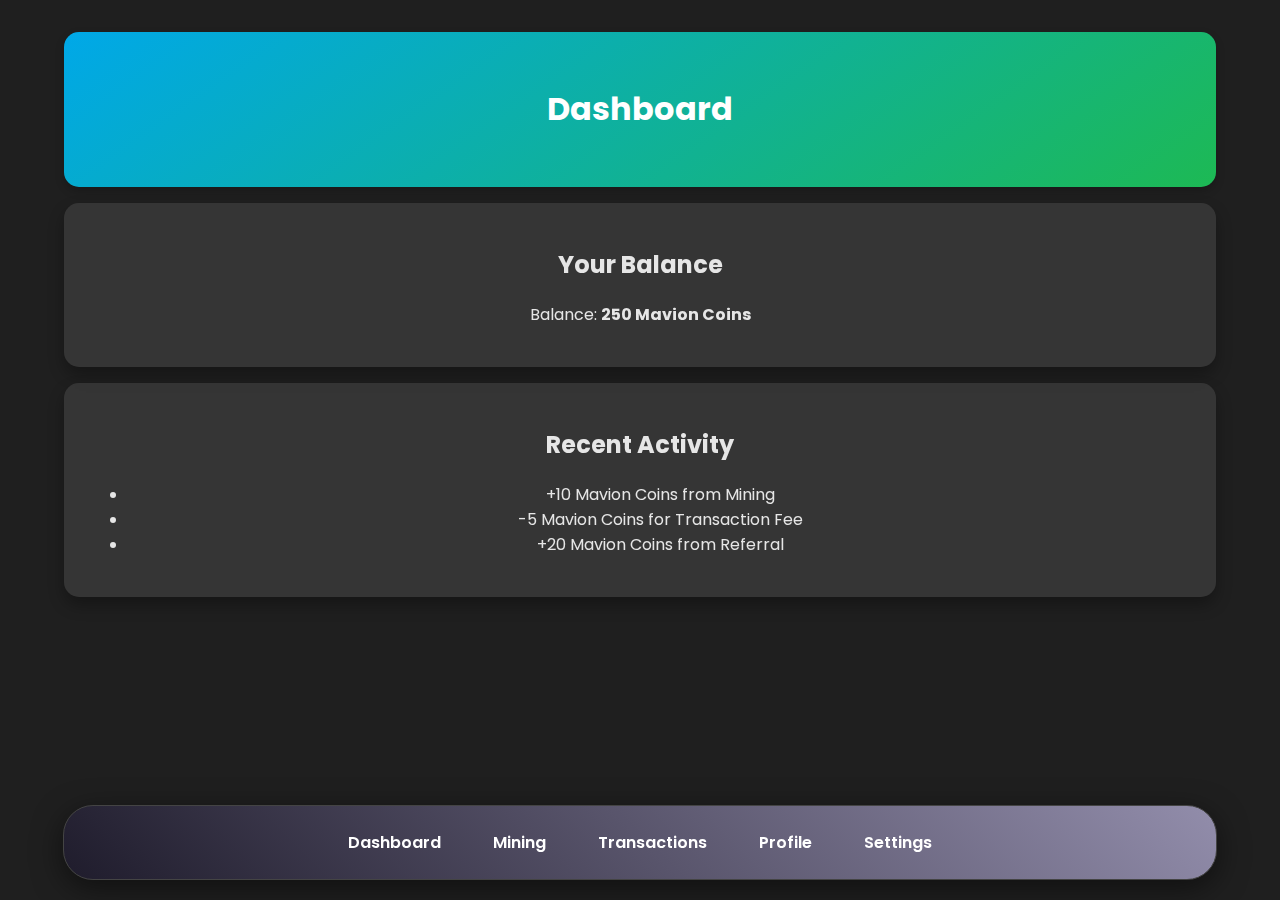
<file: m/index.html>
<!DOCTYPE html>
<html lang="en">
<head>
    <meta charset="UTF-8">
    <meta name="viewport" content="width=device-width, initial-scale=1.0">
    <title>Dashboard - Mining App</title>
    <link href="https://fonts.googleapis.com/css2?family=Poppins:wght@300;400;600&display=swap" rel="stylesheet">
    <link rel="stylesheet" href="styles.css">
    <link rel="stylesheet" href="style.css">
    <script src="script.js" defer></script>
</head>
<body>
    <!-- Main Content -->
    <div class="container">
        <header class="header">
            <h1>Dashboard</h1>
        </header>

        <!-- Balance Overview Section -->
        <section class="card">
            <h2>Your Balance</h2>
            <p>Balance: <strong>250 Mavion Coins</strong></p>
        </section>

        <!-- Recent Activity Section -->
        <section class="card">
            <h2>Recent Activity</h2>
            <ul>
                <li>+10 Mavion Coins from Mining</li>
                <li>-5 Mavion Coins for Transaction Fee</li>
                <li>+20 Mavion Coins from Referral</li>
            </ul>
        </section>
    </div>

    <!-- Fixed, Rounded Bottom Navigation Bar -->
    <nav class="navbar">
        <ul>
            <li><a href="index.html">Dashboard</a></li>
            <li><a href="mining.html">Mining</a></li>
            <li><a href="transactions.html">Transactions</a></li>
            <li><a href="profile.html">Profile</a></li>
            <li><a href="settings.html">Settings</a></li>
        </ul>
    </nav>
</body>
</html>
</file>
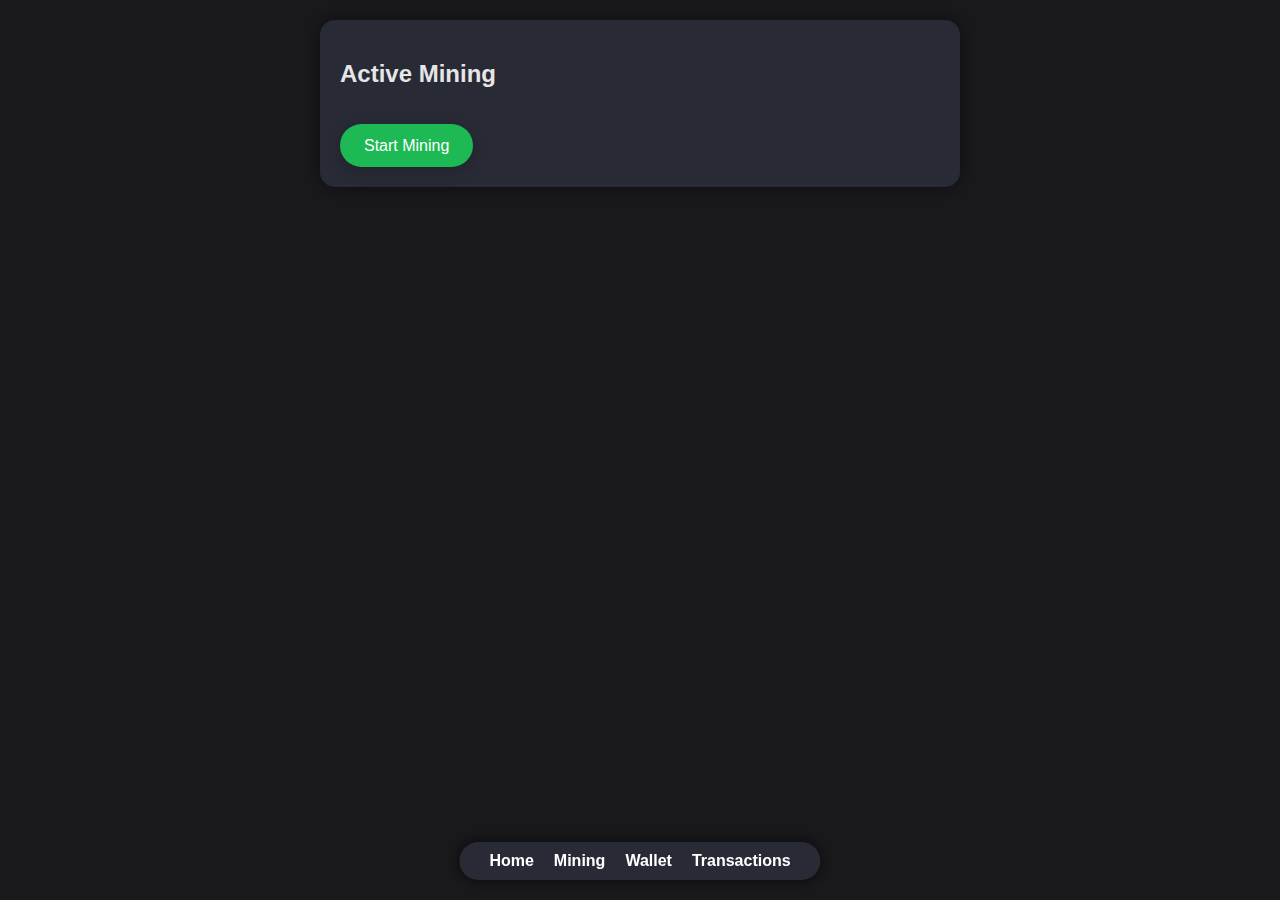
<file: mining.html>
<!DOCTYPE html>
<html lang="en">

<head>
    <meta charset="UTF-8">
    <meta http-equiv="X-UA-Compatible" content="IE=edge">
    <meta name="viewport" content="width=device-width, initial-scale=1.0">
    <title>Mavion Mining App - Mining</title>
    <link rel="stylesheet" href="styles.css">
    <link rel="stylesheet" href="st.css">
</head>

<body>
    <!-- Navigation Bar -->
    <nav class="floating-nav">
        <ul>
            <li><a href="index.html">Home</a></li>
            <li><a href="mining.html">Mining</a></li>
            <li><a href="wallet.html">Wallet</a></li>
            <li><a href="transactions.html">Transactions</a></li>
        </ul>
    </nav>

    <!-- Mining Section -->
    <section class="card">
        <h2>Active Mining</h2>
        <button class="button" id="startMining">Start Mining</button>

        <!-- Mining Rigs -->
        <div id="miningRigs" style="display: none;">
            <div class="rig" id="rig1">
                <p>Mining Speed: <span id="miningSpeed">0 H/s</span></p>
            </div>
            <div class="rig" id="rig2">
                <p>Mined Coins: <span id="minedCoinsDisplay">0 Mavion Coins</span></p>
            </div>
            <!-- Vertical Timer -->
            <div class="vertical-timer" id="miningTimer">08:00:00</div>
        </div>

        <!-- Claim Coins Button -->
        <button class="button" id="claimCoins" style="display: none;">Claim Coins</button>
    </section>

    <script src="/asset/mining.js/mining.js"></script>
</body>

</html>
</file>
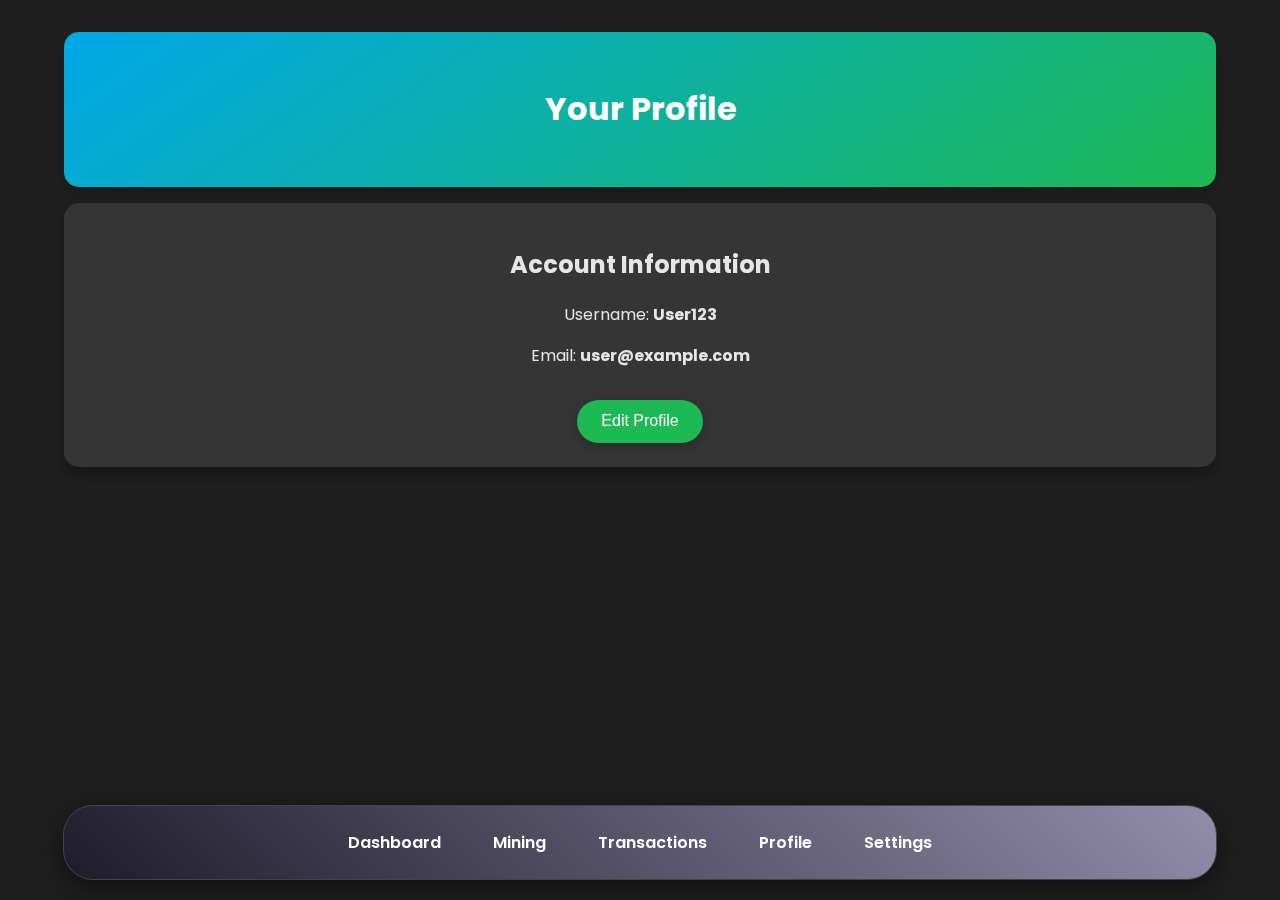
<file: profile.html>
<!DOCTYPE html>
<html lang="en">
<head>
    <meta charset="UTF-8">
    <meta name="viewport" content="width=device-width, initial-scale=1.0">
    <title>Profile - Mining App</title>
    <link href="https://fonts.googleapis.com/css2?family=Poppins:wght@300;400;600&display=swap" rel="stylesheet">
    <link rel="stylesheet" href="styles.css">
    <link rel="stylesheet" href="style.css">
    <script src="script.js" defer></script>
</head>
<body>
    <!-- Main Content -->
    <div class="container">
        <header class="header">
            <h1>Your Profile</h1>
        </header>

        <!-- Profile Information Section -->
        <section class="card">
            <h2>Account Information</h2>
            <p>Username: <strong>User123</strong></p>
            <p>Email: <strong>user@example.com</strong></p>
            <button class="button">Edit Profile</button>
        </section>
    </div>

    <!-- Fixed, Rounded Bottom Navigation Bar -->
    <nav class="navbar">
        <ul>
            <li><a href="index.html">Dashboard</a></li>
            <li><a href="mining.html">Mining</a></li>
            <li><a href="transactions.html">Transactions</a></li>
            <li><a href="profile.html">Profile</a></li>
            <li><a href="settings.html">Settings</a></li>
        </ul>
    </nav>
</body>
</html>
</file>
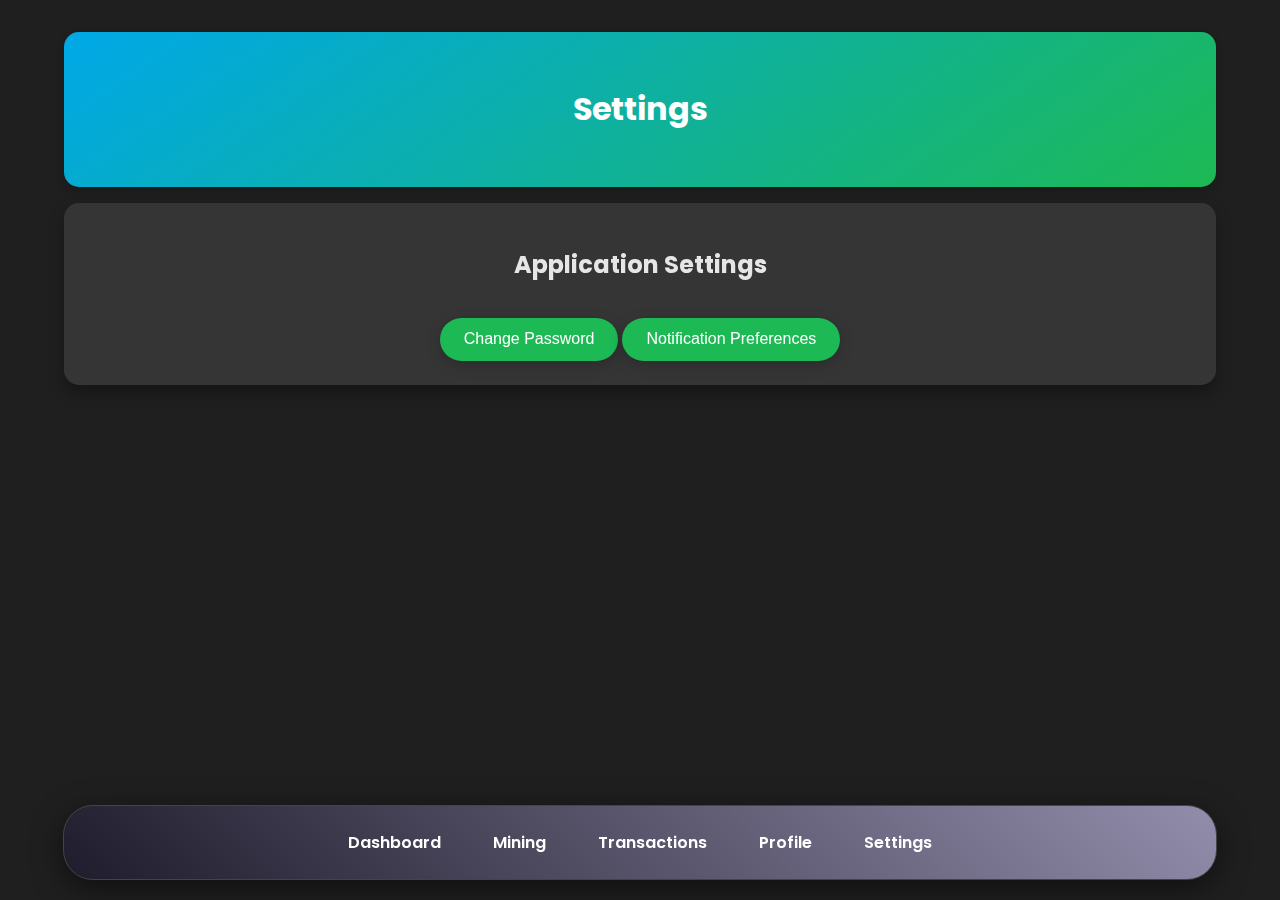
<file: settings.html>
<!DOCTYPE html>
<html lang="en">
<head>
    <meta charset="UTF-8">
    <meta name="viewport" content="width=device-width, initial-scale=1.0">
    <title>Settings - Mining App</title>
    <link href="https://fonts.googleapis.com/css2?family=Poppins:wght@300;400;600&display=swap" rel="stylesheet">
    <link rel="stylesheet" href="styles.css">
    <link rel="stylesheet" href="style.css">
    <script src="script.js" defer></script>
</head>
<body>
    <!-- Main Content -->
    <div class="container">
        <header class="header">
            <h1>Settings</h1>
        </header>

        <!-- Settings Options Section -->
        <section class="card">
            <h2>Application Settings</h2>
            <button class="button">Change Password</button>
            <button class="button">Notification Preferences</button>
        </section>
    </div>

    <!-- Fixed, Rounded Bottom Navigation Bar -->
    <nav class="navbar">
        <ul>
            <li><a href="index.html">Dashboard</a></li>
            <li><a href="mining.html">Mining</a></li>
            <li><a href="transactions.html">Transactions</a></li>
            <li><a href="profile.html">Profile</a></li>
            <li><a href="settings.html">Settings</a></li>
        </ul>
    </nav>
</body>
</html>
</file>
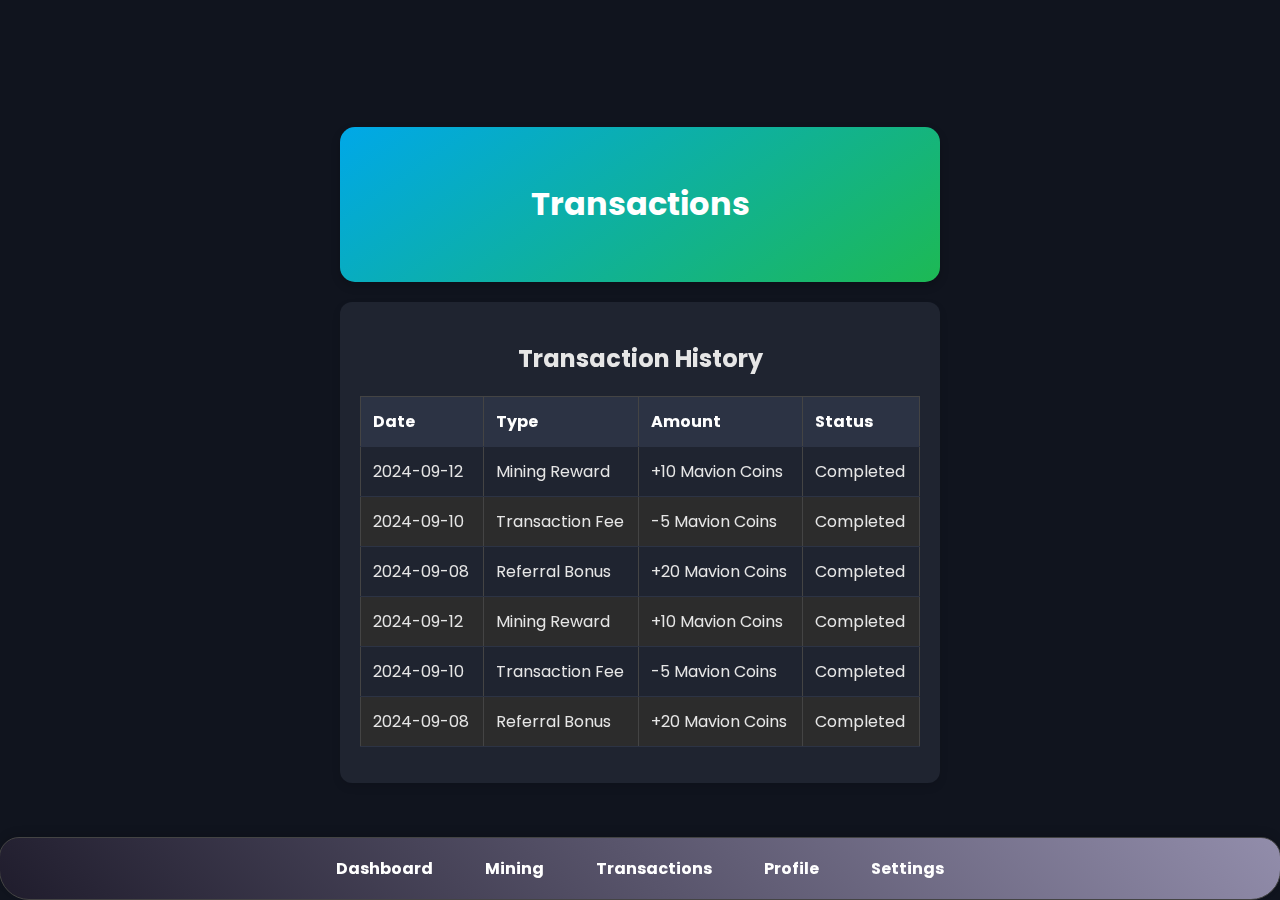
<file: transactions.html>
<!DOCTYPE html>
<html lang="en">
<head>
    <meta charset="UTF-8">
    <meta name="viewport" content="width=device-width, initial-scale=1.0">
    <title>Transactions - Mining App</title>
    <link href="https://fonts.googleapis.com/css2?family=Poppins:wght@300;400;600&display=swap" rel="stylesheet">
    <link rel="stylesheet" href="styles.css">
    <link rel="stylesheet" href="style.css">
    <link rel="stylesheet" href="/asset/tran/styles.css">
    <script src="/asset/tran/script.js"></script>
    <script src="script.js" defer></script>
</head>
<body>
    <!-- Main Content -->
    <div class="container">
        <header class="header">
            <h1>Transactions</h1>
        </header>

        <!-- Transaction History Section -->
        <section class="card">
            <h2>Transaction History</h2>
            <table class="transaction-table">
                <thead>
                    <tr>
                        <th>Date</th>
                        <th>Type</th>
                        <th>Amount</th>
                        <th>Status</th>
                    </tr>
                </thead>
                <tbody id="transactionHistory">
                    <!-- Example Transactions -->
                    <tr>
                        <td>2024-09-12</td>
                        <td>Mining Reward</td>
                        <td>+10 Mavion Coins</td>
                        <td>Completed</td>
                    </tr>
                    <tr>
                        <td>2024-09-10</td>
                        <td>Transaction Fee</td>
                        <td>-5 Mavion Coins</td>
                        <td>Completed</td>
                    </tr>
                    <tr>
                        <td>2024-09-08</td>
                        <td>Referral Bonus</td>
                        <td>+20 Mavion Coins</td>
                        <td>Completed</td>
                    </tr>
                </tbody>
            </table>
        </section>
    </div>

    <!-- Fixed, Rounded Bottom Navigation Bar -->
    <nav class="navbar">
        <ul>
            <li><a href="index.html">Dashboard</a></li>
            <li><a href="mining.html">Mining</a></li>
            <li><a href="transactions.html">Transactions</a></li>
            <li><a href="profile.html">Profile</a></li>
            <li><a href="settings.html">Settings</a></li>
        </ul>
    </nav>
</body>
</html>
</file>
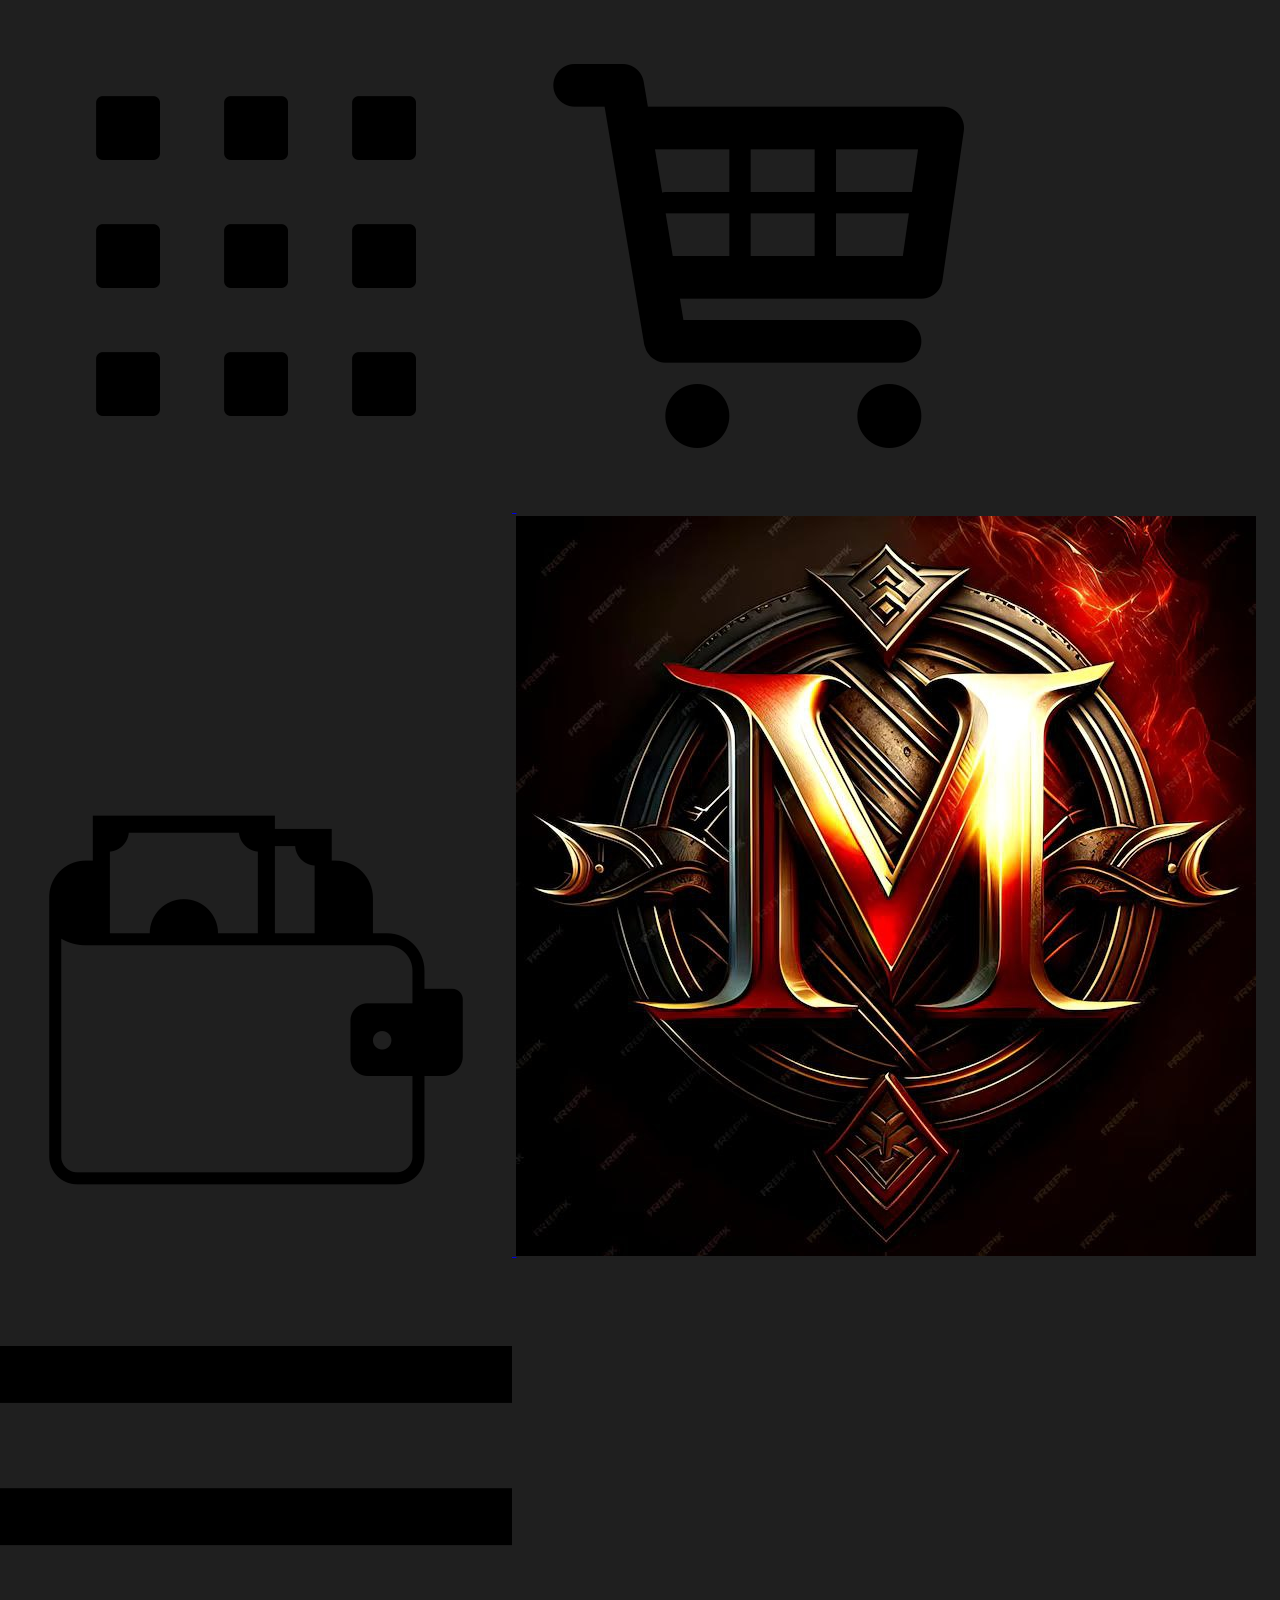
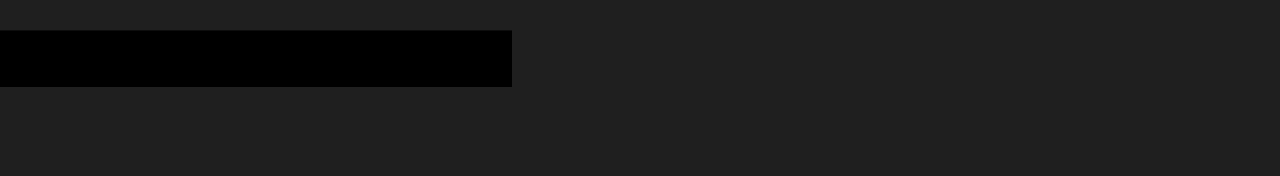
<file: asset/mavion.html>
<!DOCTYPE html>
<html lang="en">
<head>
    <meta charset="UTF-8">
    <meta name="viewport" content="width=device-width, initial-scale=1.0">
    <title>Document</title>
</head>
<link rel="stylesheet" href="../style.css">
<body>

    

    <div class="footer-bar">
        <div class="footer-icons">
            <div class="nav-bar">
                <div class="Icon-wrapper">
                    <a href="../index.html" class="nav-item">
                        <img src="../asset/image/icon/211671_grid_icon.png" alt="Icon 1" class="icon">
                    </a>
                    <a href="cart.html" class="nav-item">
                        <img src="../asset/image/icon/216477_shopping_cart_icon.png" alt="Icon 2" class="icon">
                    </a>
                    <a href="withdraw.html" class="nav-item">
                        <img src="../asset/image/icon/3525379_buy_cash_finance_money_payment_icon.png" alt="Icon 3" class="icon">
                    </a>
                    <a href="mavion.html" class="nav-item">
                        <img src="../asset/image/logo/IMG_20240812_070511_283.jpg" alt="Icon 4" class="icon">
                    </a>
                    <a href="setting.html" class="nav-item">
                        <img src="../asset/image/icon/326672_menu_icon (1).png" alt="Icon 5" class="icon">
                    </a>
              </div>
            </div>
        </div>
    </div>
</body>
</html>
</file>
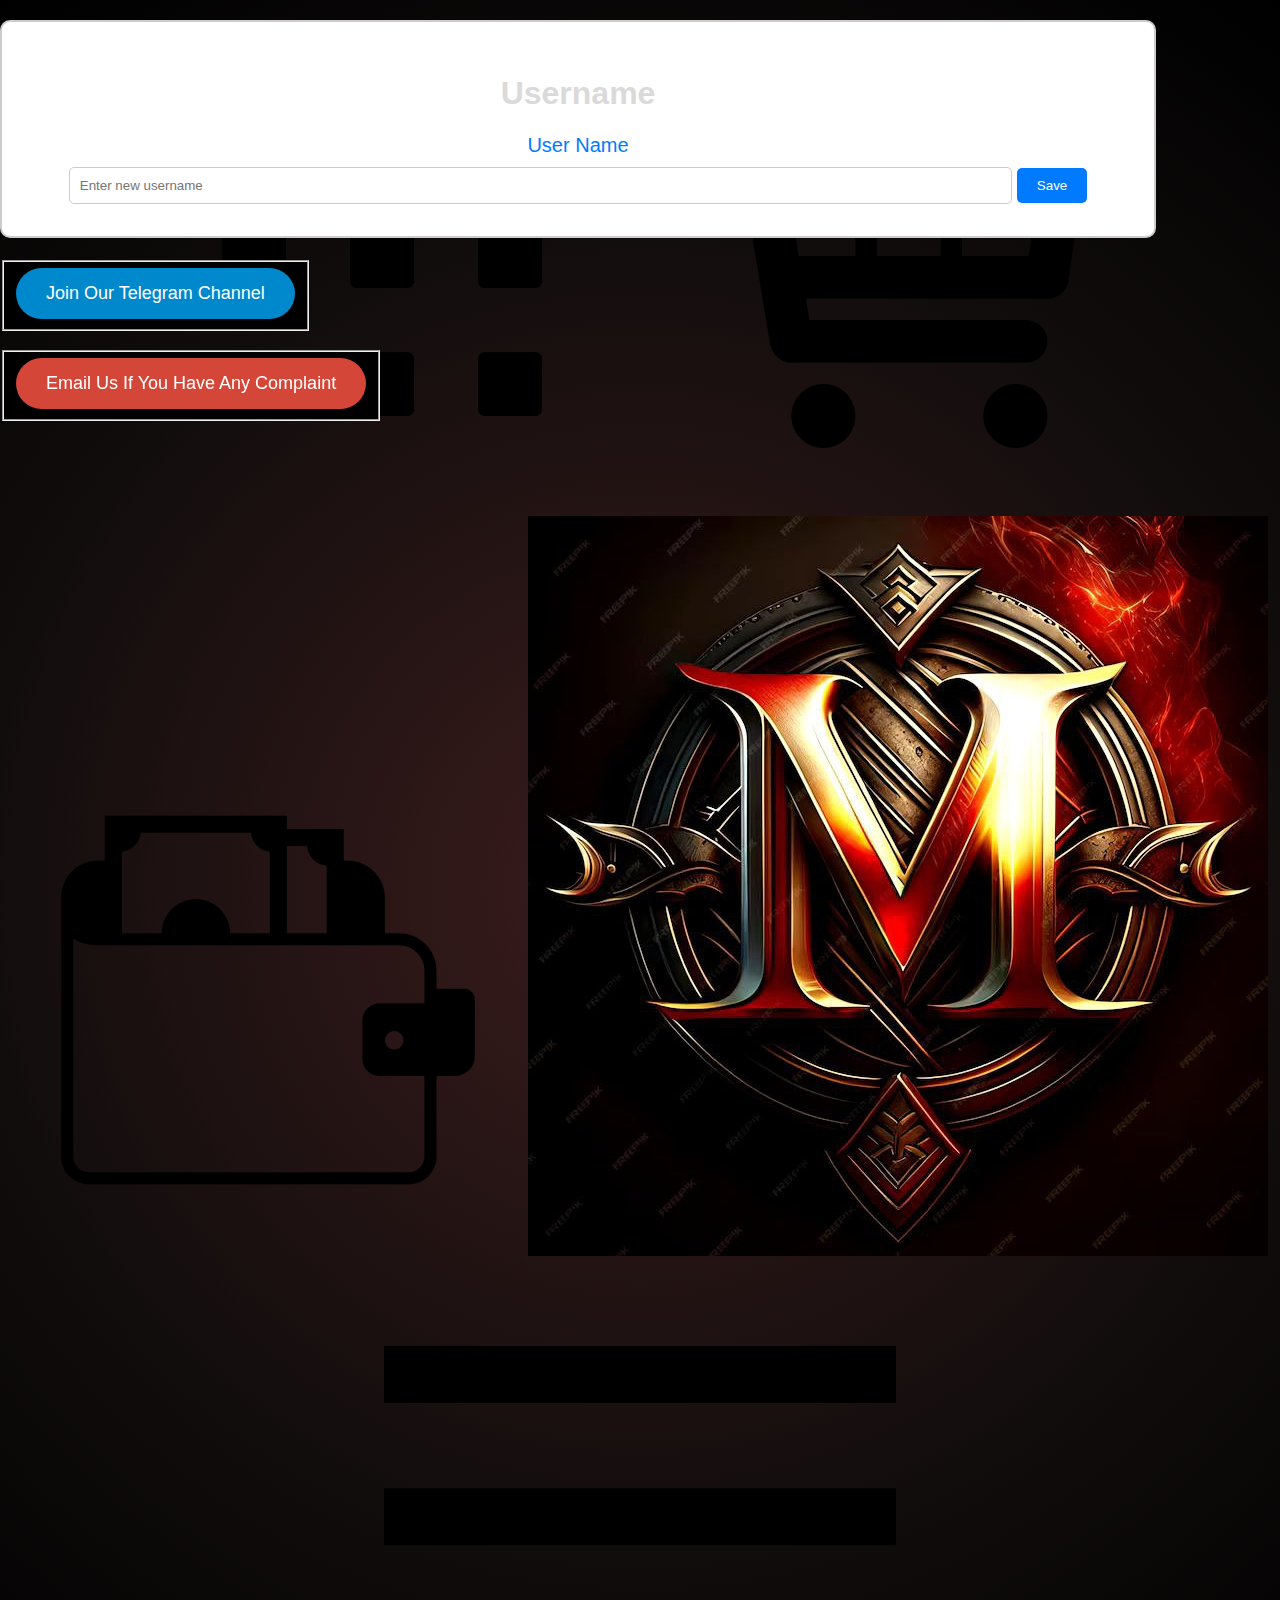
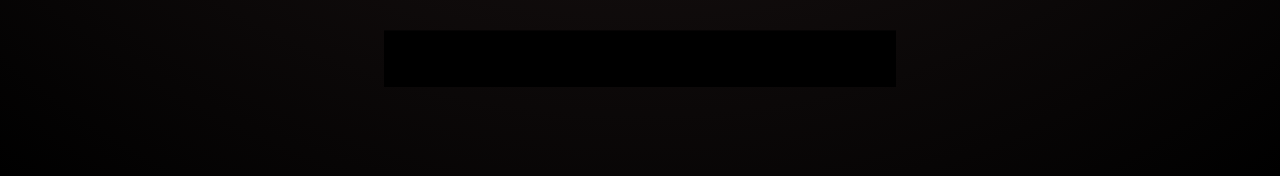
<file: asset/setting.html>
<!DOCTYPE html>
<html lang="en">
<head>
    <meta charset="UTF-8">
    <meta name="viewport" content="width=device-width, initial-scale=1.0">
    <title>Document</title>
</head>
<style>
    body {
            font-family: Arial, sans-serif;
            text-align: center;
            margin-top: 50px;
            background: radial-gradient(circle at center, #3b1c1c, #120d0d 60%, #000000);
            color: #333;
        }

    .all {
        background-color: #000000;
        position: fixed;
        top: 260px;
   
    }

    .al {
        background-color: #000000;
        position: fixed;
        top: 350px;
   
    }

    .container {
            border: 2px solid #ccc;
            padding: 20px;
            width: 300px;
            position: fixed;
            top: 20px;
            margin: 0 auto;
            background: #fff;
            border-radius: 10px;
        }
        .username-box {
            margin-top: 20px;
        }
        .username-display {
            font-size: 20px;
            color: #007bff;
        }
        .username-input {
            margin-top: 10px;
            padding: 10px;
            width: 80%;
            border: 1px solid #ccc;
            border-radius: 5px;
        }
        .save-button {
            margin-top: 10px;
            padding: 10px 20px;
            background-color: #007bff;
            color: white;
            border: none;
            border-radius: 5px;
            cursor: pointer;
            transition: background-color 0.3s;
        }
        .save-button:hover {
            background-color: #0056b3;
        }

        .telegram-button-container {
    text-align: center;
}

.telegram-button {
    display: inline-block;
    padding: 15px 30px;
    font-size: 18px;
    color: #fff;
    background-color: #0088cc;
    text-decoration: none;
    border-radius: 50px;
    box-shadow: 0 4px 8px rgba(0, 0, 0, 0.2);
    transition: background-color 0.3s ease, box-shadow 0.3s ease;
}

.telegram-button:hover {
    background-color: #006699;
    box-shadow: 0 6px 12px rgba(0, 0, 0, 0.3);
}

.email-button-container {
    text-align: center;
}

.email-button {
    display: inline-block;
    padding: 15px 30px;
    font-size: 18px;
    color: #fff;
    background-color: #D44638;
    text-decoration: none;
    border-radius: 50px;
    box-shadow: 0 4px 8px rgba(0, 0, 0, 0.2);
    transition: background-color 0.3s ease, box-shadow 0.3s ease;
}

.email-button:hover {
    background-color: #B23121;
    box-shadow: 0 6px 12px rgba(0, 0, 0, 0.3);
}
</style>
<link rel="stylesheet" href="../style.css">
<body>
    <div class="container">
        <h1>Username</h1>
        <div id="telegramLogin"></div>
        <div class="username-box">
            <div class="username-display" id="usernameDisplay">User Name</div>
            <input type="text" id="usernameInput" class="username-input" placeholder="Enter new username">
            <button class="save-button" id="saveButton">Save</button>
        </div>
    </div>
    
        <fieldset class="all">
            <div class="telegram-button-container">
                <a href="https://t.me/mavioncommunity" target="_blank" class="telegram-button">
                    Join Our Telegram Channel
                </a>
            </div>
        </fieldset>
 
        <fieldset class="al">
        <div class="email-button-container">
            <a href="mailto:updatecommunity1@gmail.com" class="email-button">
                Email Us If You Have Any Complaint
            </a>
        </div>
    </fieldset>
    <script>
        document.addEventListener('DOMContentLoaded', () => {
            // Retrieve username from localStorage or set default
            let username = localStorage.getItem('username') || 'User Name';
            const usernameDisplay = document.getElementById('usernameDisplay');
            const usernameInput = document.getElementById('usernameInput');
            const saveButton = document.getElementById('saveButton');

            // Display the username
            usernameDisplay.textContent = username;

            // Event listener for the Save button
            saveButton.addEventListener('click', () => {
                const newUsername = usernameInput.value.trim();
                if (newUsername) {
                    username = newUsername;
                    localStorage.setItem('username', username);
                    usernameDisplay.textContent = username;
                }
            });
        });
    </script>

<div class="footer-bar">
    <div class="footer-icons">
        <div class="nav-bar">
            <div class="Icon-wrapper">
                <a href="../index.html" class="nav-item">
                    <img src="../asset/image/icon/211671_grid_icon.png" alt="Icon 1" class="icon">
                </a>
                <a href="cart.html" class="nav-item">
                    <img src="../asset/image/icon/216477_shopping_cart_icon.png" alt="Icon 2" class="icon">
                </a>
                <a href="withdraw.html" class="nav-item">
                    <img src="../asset/image/icon/3525379_buy_cash_finance_money_payment_icon.png" alt="Icon 3" class="icon">
                </a>
                <a href="mavion.html" class="nav-item">
                    <img src="../asset/image/logo/IMG_20240812_070511_283.jpg" alt="Icon 4" class="icon">
                </a>
                <a href="setting.html" class="nav-item">
                    <img src="../asset/image/icon/326672_menu_icon (1).png" alt="Icon 5" class="icon">
                </a>
          </div>
        </div>
    </div>
</div>
</body>
</html>
</file>
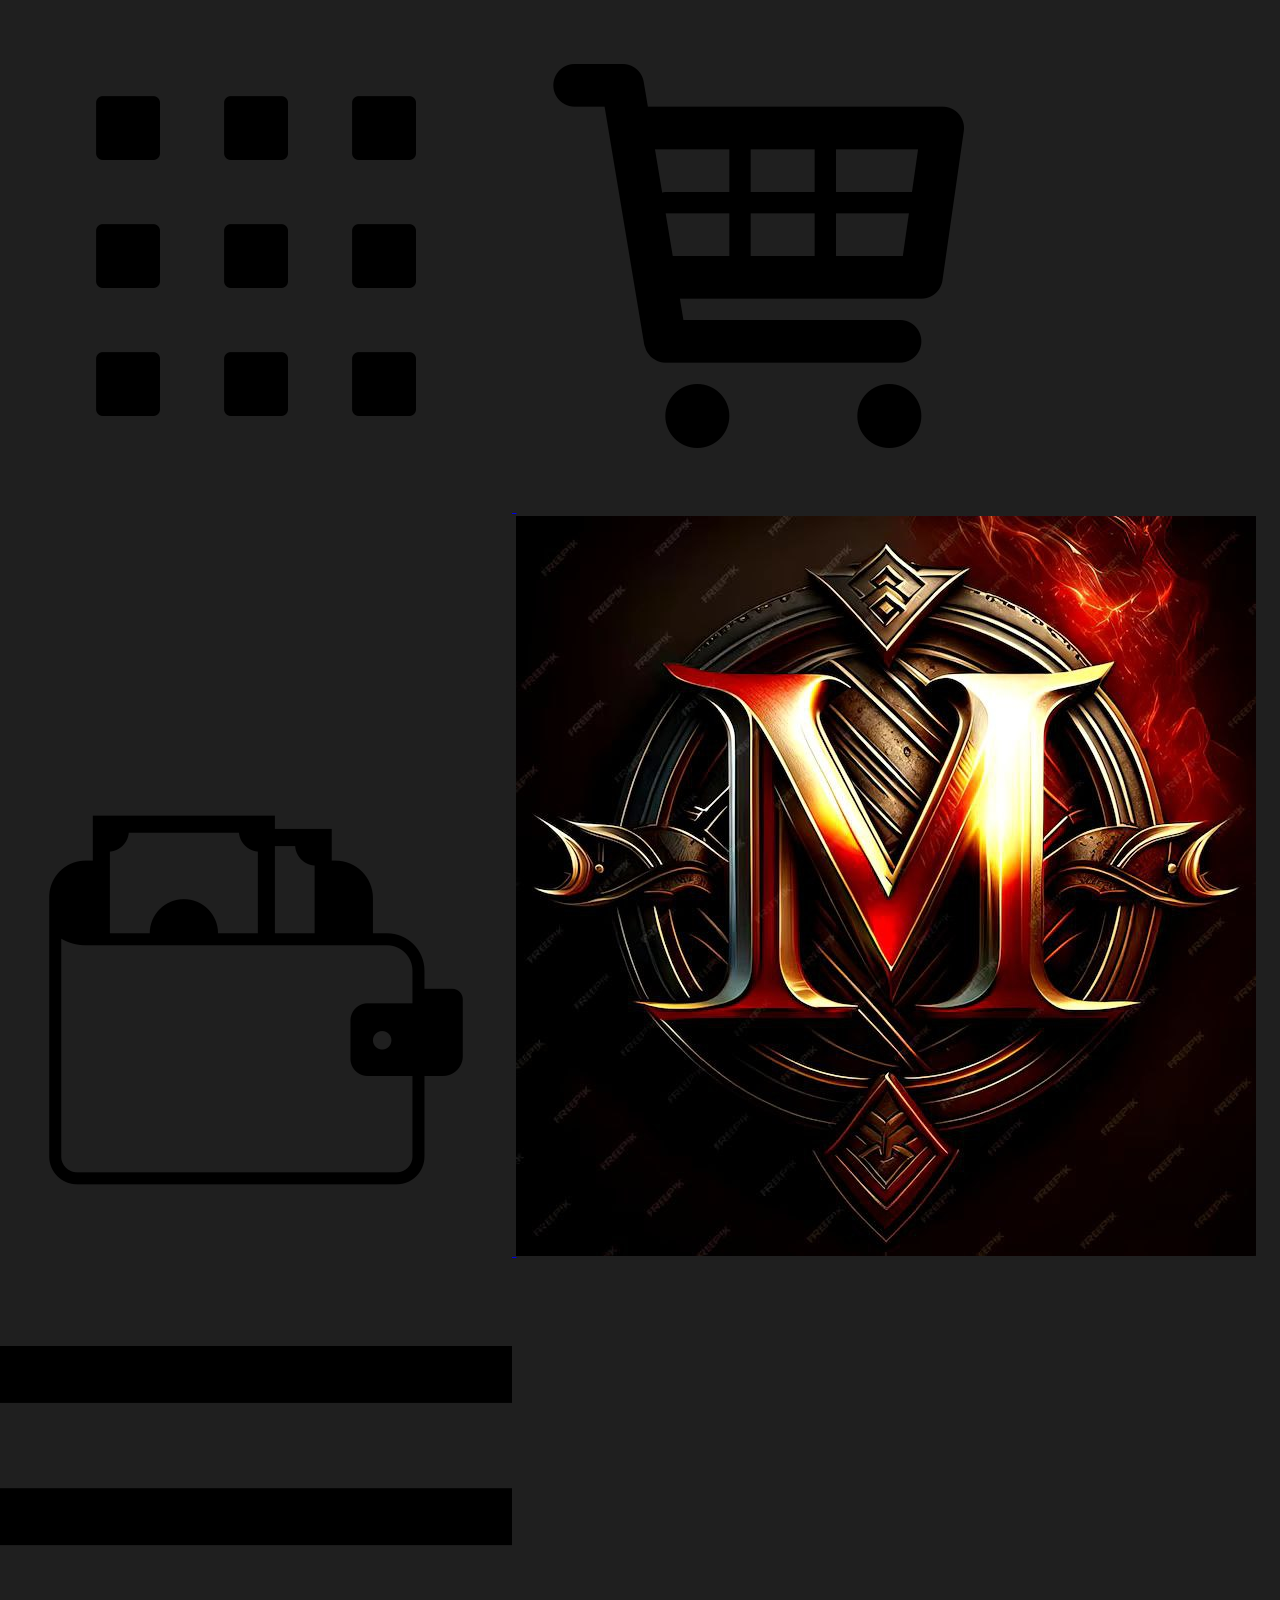
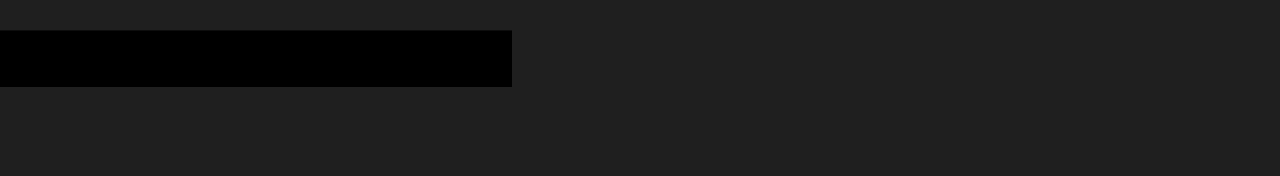
<file: asset/withdraw.html>
<!DOCTYPE html>
<html lang="en">
<head>
    <meta charset="UTF-8">
    <meta name="viewport" content="width=device-width, initial-scale=1.0">
    <title>Withdrawal Section</title>
</head>
<link rel="stylesheet" href="../style.css">
<body>
    <div class="footer-bar">
        <div class="footer-icons">
            <div class="nav-bar">
                <div class="Icon-wrapper">
                    <a href="../index.html" class="nav-item">
                        <img src="../asset/image/icon/211671_grid_icon.png" alt="Icon 1" class="icon">
                    </a>
                    <a href="cart.html" class="nav-item">
                        <img src="../asset/image/icon/216477_shopping_cart_icon.png" alt="Icon 2" class="icon">
                    </a>
                    <a href="withdraw.html" class="nav-item">
                        <img src="../asset/image/icon/3525379_buy_cash_finance_money_payment_icon.png" alt="Icon 3" class="icon">
                    </a>
                    <a href="mavion.html" class="nav-item">
                        <img src="../asset/image/logo/IMG_20240812_070511_283.jpg" alt="Icon 4" class="icon">
                    </a>
                    <a href="setting.html" class="nav-item">
                        <img src="../asset/image/icon/326672_menu_icon (1).png" alt="Icon 5" class="icon">
                    </a>
              </div>
            </div>
        </div>
    </div>
</body>
</html>
</file>
<file: m/styles.css>
/* Fixed, Rounded Bottom Navigation Bar */
.navbar {
    position: fixed; /* Fixed at the bottom */
    bottom: 20px; /* Adds margin from the bottom */
    left: 50%; /* Center horizontally */
    transform: translateX(-50%); /* Center horizontally */
    width: 90%; /* Navbar width */
    background: linear-gradient(45deg, #1f1c2c, #928dab); /* Futuristic gradient */
    display: flex;
    justify-content: space-around;
    padding: 1rem 0;
    border-radius: 30px; /* Rounded corners */
    box-shadow: 0 8px 30px rgba(0, 0, 0, 0.5); /* Enhanced shadow for floating effect */
    border: 1px solid #444; /* Subtle border */
    z-index: 1000; /* Ensures the navbar stays on top */
}

/* Navbar Items */
.navbar ul {
    margin: 0;
    padding: 0;
    list-style: none;
    display: flex;
    gap: 20px; /* Space between items */
}

.navbar li {
    flex-grow: 1; /* Ensures items are evenly spaced */
    text-align: center; /* Center align the text */
}

.navbar a {
    text-decoration: none;
    color: #fff; /* White text for contrast */
    font-weight: 600;
    font-size: 1rem;
    padding: 0.5rem 1rem;
    border-radius: 20px; /* Rounded corners */
    transition: all 0.3s ease; /* Smooth transition */
    display: flex;
    align-items: center;
    justify-content: center;
}

/* Hover Effect */
.navbar a:hover {
    background: rgba(255, 255, 255, 0.2); /* Slight glow on hover */
    color: #00ffea; /* Neon color */
    box-shadow: 0 0 10px #00ffea, 0 0 20px #00ffea, 0 0 30px #00ffea; /* Glowing effect */
    transition: all 0.3s ease;
}

/* Ensure Content Ends Before Navigation */
body {
    font-family: 'Poppins', sans-serif; /* Consistent font */
    background-color: #1a1a2e; /* Dark background for contrast */
    color: #ffffff; /* Light text for readability */
    margin: 0;
    padding: 0;
    padding-bottom: 100px; /* Adds space above the fixed nav */
}

/* Container Styling for Consistency */
.container {
    padding: 20px;
}

/* Button Styling */
.button {
    background-color: #1DB954;
    color: #fff;
    border: none;
    padding: 0.8rem 1.5rem;
    font-size: 1rem;
    border-radius: 50px;
    cursor: pointer;
    transition: background-color 0.3s ease;
    margin-top: 1rem;
    box-shadow: 0 4px 15px rgba(0, 0, 0, 0.2); /* Button shadow effect */
}

.button:hover {
    background-color: #00A8E8; /* Brighter hover color */
}

/* Additional Styling */
.card {
    background-color: #252849; /* Dark card background */
    padding: 20px;
    margin: 10px 0;
    border-radius: 15px;
    box-shadow: 0 4px 15px rgba(0, 0, 0, 0.2);
    color: #e6e6e6; /* Light card text color */
}
</file>
<file: m/style.css>
body {
    margin: 0;
    padding: 0;
    background-color: #1F1F1F;
    color: #DADADA;
    font-family: 'Poppins', sans-serif;
}

.container {
    width: 90%;
    max-width: 1200px;
    margin: 0 auto;
    padding: 2rem 0;
    text-align: center;
}

.header {
    padding: 2rem 0;
    background: linear-gradient(145deg, #00A8E8, #1DB954);
    border-radius: 15px;
    box-shadow: 0 4px 10px rgba(0, 0, 0, 0.2);
    color: #fff;
}

.card {
    background: rgba(255, 255, 255, 0.1);
    backdrop-filter: blur(10px);
    border-radius: 15px;
    padding: 1.5rem;
    margin: 1rem 0;
    box-shadow: 0 8px 16px rgba(0, 0, 0, 0.3);
    transition: all 0.3s ease;
}

.card:hover {
    transform: translateY(-5px);
    box-shadow: 0 16px 32px rgba(0, 0, 0, 0.4);
}

.button {
    background-color: #1DB954;
    color: #fff;
    border: none;
    padding: 0.8rem 1.5rem;
    font-size: 1rem;
    border-radius: 50px;
    cursor: pointer;
    transition: background-color 0.3s ease;
    margin-top: 1rem;
}

.button:hover {
    background-color: #00A8E8;
}

.transaction-table {
    width: 100%;
    border-collapse: collapse;
    margin: 1rem 0;
}

.transaction-table th, .transaction-table td {
    border: 1px solid #444;
    padding: 0.5rem;
    text-align: left;
}

.transaction-table th {
    background-color: #333;
}

.transaction-table tr:nth-child(even) {
    background-color: #2c2c2c;
}
</file>
<file: styles.css>
/* Fixed, Rounded Bottom Navigation Bar */
.navbar {
    position: fixed; /* Fixed at the bottom */
    bottom: 20px; /* Adds margin from the bottom */
    left: 50%; /* Center horizontally */
    transform: translateX(-50%); /* Center horizontally */
    width: 90%; /* Navbar width */
    background: linear-gradient(45deg, #1f1c2c, #928dab); /* Futuristic gradient */
    display: flex;
    justify-content: space-around;
    padding: 1rem 0;
    border-radius: 30px; /* Rounded corners */
    box-shadow: 0 8px 30px rgba(0, 0, 0, 0.5); /* Enhanced shadow for floating effect */
    border: 1px solid #444; /* Subtle border */
    z-index: 1000; /* Ensures the navbar stays on top */
}

/* Navbar Items */
.navbar ul {
    margin: 0;
    padding: 0;
    list-style: none;
    display: flex;
    gap: 20px; /* Space between items */
}

.navbar li {
    flex-grow: 1; /* Ensures items are evenly spaced */
    text-align: center; /* Center align the text */
}

.navbar a {
    text-decoration: none;
    color: #fff; /* White text for contrast */
    font-weight: 600;
    font-size: 1rem;
    padding: 0.5rem 1rem;
    border-radius: 20px; /* Rounded corners */
    transition: all 0.3s ease; /* Smooth transition */
    display: flex;
    align-items: center;
    justify-content: center;
}

/* Hover Effect */
.navbar a:hover {
    background: rgba(255, 255, 255, 0.2); /* Slight glow on hover */
    color: #00ffea; /* Neon color */
    box-shadow: 0 0 10px #00ffea, 0 0 20px #00ffea, 0 0 30px #00ffea; /* Glowing effect */
    transition: all 0.3s ease;
}

/* Ensure Content Ends Before Navigation */
body {
    font-family: 'Poppins', sans-serif; /* Consistent font */
    background-color: #1a1a2e; /* Dark background for contrast */
    color: #ffffff; /* Light text for readability */
    margin: 0;
    padding: 0;
    padding-bottom: 100px; /* Adds space above the fixed nav */
}

/* Container Styling for Consistency */
.container {
    padding: 20px;
}

/* Button Styling */
.button {
    background-color: #1DB954;
    color: #fff;
    border: none;
    padding: 0.8rem 1.5rem;
    font-size: 1rem;
    border-radius: 50px;
    cursor: pointer;
    transition: background-color 0.3s ease;
    margin-top: 1rem;
    box-shadow: 0 4px 15px rgba(0, 0, 0, 0.2); /* Button shadow effect */
}

.button:hover {
    background-color: #00A8E8; /* Brighter hover color */
}

/* Additional Styling */
.card {
    background-color: #252849; /* Dark card background */
    padding: 20px;
    margin: 10px 0;
    border-radius: 15px;
    box-shadow: 0 4px 15px rgba(0, 0, 0, 0.2);
    color: #e6e6e6; /* Light card text color */
}
</file>
<file: st.css>
/* General Styles */
body {
    background-color: #1a1a1d;
    color: #cfcfcf;
    font-family: 'Arial', sans-serif;
    margin: 0;
    padding: 0;
}

.card {
    background-color: #282a36;
    border-radius: 15px;
    padding: 20px;
    margin: 20px auto;
    width: 90%;
    max-width: 600px;
    box-shadow: 0 0 20px rgba(0, 0, 0, 0.5);
}

/* Floating Navigation Bar */
.floating-nav {
    position: fixed;
    bottom: 20px;
    left: 50%;
    transform: translateX(-50%);
    background-color: #282a36;
    border-radius: 50px;
    padding: 10px 20px;
    box-shadow: 0 0 15px rgba(0, 0, 0, 0.7);
    z-index: 1000;
}

.floating-nav ul {
    list-style: none;
    display: flex;
    justify-content: space-around;
    margin: 0;
    padding: 0;
}

.floating-nav li {
    margin: 0 10px;
}

.floating-nav a {
    color: #ffffff;
    text-decoration: none;
    font-weight: bold;
    transition: color 0.3s;
}

.floating-nav a:hover {
    color: #ff4f81;
}

/* Transaction Table */
.transaction-table {
    width: 100%;
    margin-top: 10px;
    border-collapse: collapse;
}

.transaction-table th, .transaction-table td {
    padding: 10px;
    text-align: left;
    border-bottom: 1px solid #444;
    color: #ffffff;
}

/* Mining Rig Styles */
#miningRigs {
    display: flex;
    justify-content: space-around;
    margin-top: 20px;
}

.rig {
    background-color: #2a2f38;
    border: 2px solid #00c1ff;
    border-radius: 10px;
    padding: 20px;
    color: #ffffff;
    text-align: center;
    animation: glow 2s infinite alternate;
}

/* Glow Animation */
@keyframes glow {
    from {
        box-shadow: 0 0 10px #00c1ff;
    }
    to {
        box-shadow: 0 0 20px #00c1ff, 0 0 30px #00c1ff;
    }
}

/* Vertical Timer */
.vertical-timer {
    background-color: #1f2430;
    border: 2px solid #ff4f81;
    border-radius: 10px;
    padding: 20px;
    font-size: 20px;
    color: #ffffff;
    writing-mode: vertical-rl;
    text-orientation: mixed;
}
</file>
<file: style.css>
body {
    margin: 0;
    padding: 0;
    background-color: #1F1F1F;
    color: #DADADA;
    font-family: 'Poppins', sans-serif;
}

.container {
    width: 90%;
    max-width: 1200px;
    margin: 0 auto;
    padding: 2rem 0;
    text-align: center;
}

.header {
    padding: 2rem 0;
    background: linear-gradient(145deg, #00A8E8, #1DB954);
    border-radius: 15px;
    box-shadow: 0 4px 10px rgba(0, 0, 0, 0.2);
    color: #fff;
}

.card {
    background: rgba(255, 255, 255, 0.1);
    backdrop-filter: blur(10px);
    border-radius: 15px;
    padding: 1.5rem;
    margin: 1rem 0;
    box-shadow: 0 8px 16px rgba(0, 0, 0, 0.3);
    transition: all 0.3s ease;
}

.card:hover {
    transform: translateY(-5px);
    box-shadow: 0 16px 32px rgba(0, 0, 0, 0.4);
}

.button {
    background-color: #1DB954;
    color: #fff;
    border: none;
    padding: 0.8rem 1.5rem;
    font-size: 1rem;
    border-radius: 50px;
    cursor: pointer;
    transition: background-color 0.3s ease;
    margin-top: 1rem;
}

.button:hover {
    background-color: #00A8E8;
}

.transaction-table {
    width: 100%;
    border-collapse: collapse;
    margin: 1rem 0;
}

.transaction-table th, .transaction-table td {
    border: 1px solid #444;
    padding: 0.5rem;
    text-align: left;
}

.transaction-table th {
    background-color: #333;
}

.transaction-table tr:nth-child(even) {
    background-color: #2c2c2c;
}
</file>
<file: asset/tran/styles.css>
/* General Body Styles */
body {
    font-family: 'Poppins', sans-serif;
    background-color: #10141e;
    color: #ffffff;
    margin: 0;
    padding: 0;
    display: flex;
    flex-direction: column;
    align-items: center;
    justify-content: center;
    height: 100vh;
}

/* Container and Header Styles */
.container {
    width: 90%;
    max-width: 600px;
    margin-top: 20px;
}

.header {
    text-align: center;
    margin-bottom: 20px;
}

/* Card and Table Styles */
.card {
    background-color: #1f2430;
    border-radius: 12px;
    padding: 20px;
    margin: 10px 0;
    box-shadow: 0 4px 8px rgba(0, 0, 0, 0.1);
}

.transaction-table {
    width: 100%;
    border-collapse: collapse;
    margin-top: 10px;
}

.transaction-table th,
.transaction-table td {
    padding: 12px;
    text-align: left;
    border-bottom: 1px solid #2c3344;
}

.transaction-table th {
    background-color: #2c3344;
    color: #ffffff;
}

.transaction-table tr:hover {
    background-color: #2b2f3a;
}

/* Navbar Styles */
.navbar {
    position: fixed;
    bottom: 0;
    width: 100%;
    background-color: #151921;
    padding: 10px 0;
    border-top-left-radius: 20px;
    border-top-right-radius: 20px;
    display: flex;
    justify-content: space-around;
    box-shadow: 0 -4px 8px rgba(0, 0, 0, 0.1);
}

.navbar ul {
    list-style: none;
    display: flex;
    gap: 20px;
    padding: 0;
    margin: 0;
}

.navbar li {
    display: inline;
}

.navbar a {
    color: #ffffff;
    text-decoration: none;
    font-weight: bold;
    transition: color 0.3s;
}

.navbar a:hover {
    color: #00c1ff;
}
</file>
